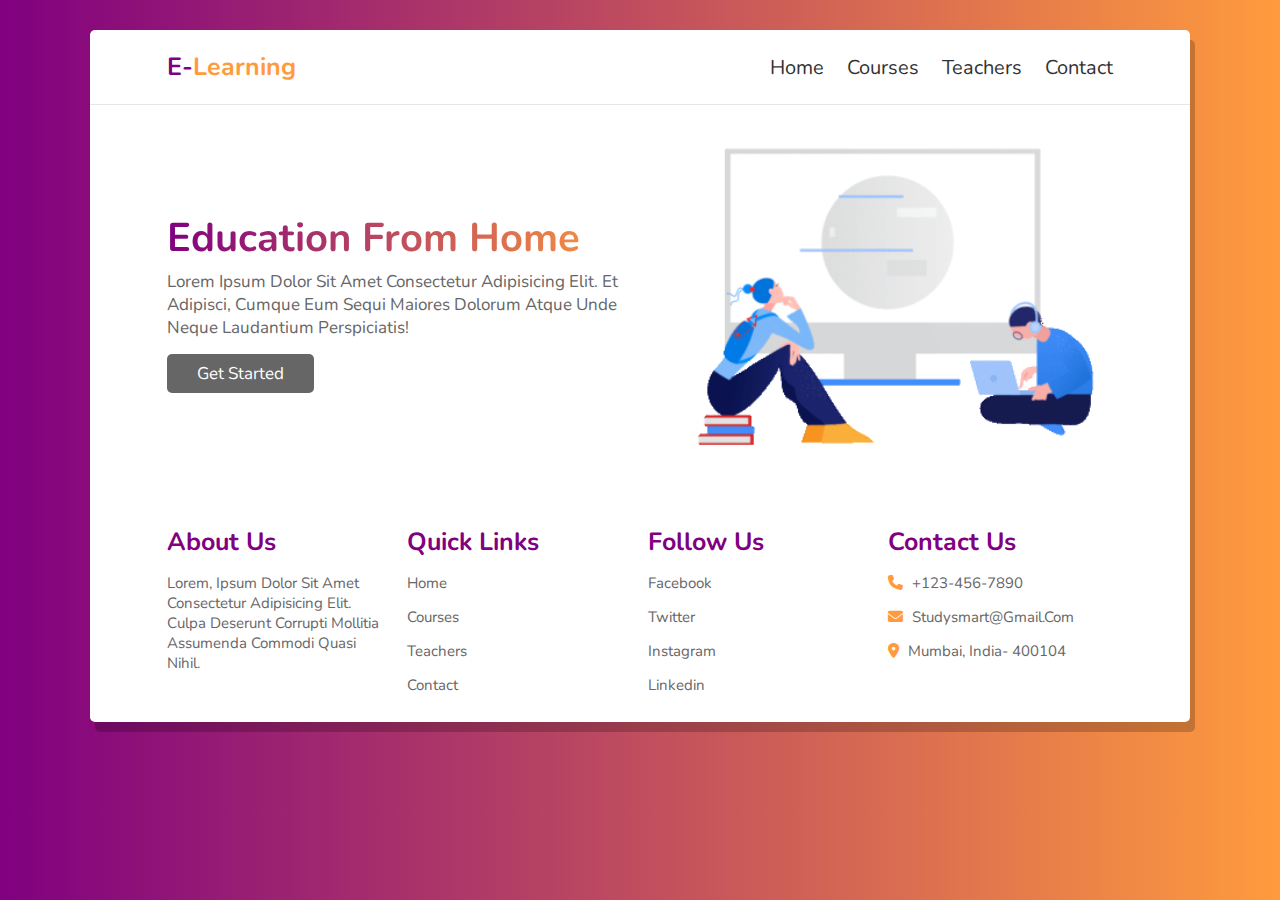
<file: index.html>
<!DOCTYPE html>
<html lang="en">

<head>
    <meta charset="UTF-8">
    <meta name="viewport" content="width=device-width, initial-scale=1.0">
    <title>Home</title>
    <link rel="stylesheet" href="https://cdnjs.cloudflare.com/ajax/libs/font-awesome/6.4.0/css/all.min.css">
    <link rel="stylesheet" href="../css/style.css">
</head>

<body>
    <div class="container">
        <header>
            <a href="#" class="logo">E-<span>Learning</span> </a>
            <div class="fas fa-bars"  id="menu"></div>

            <nav class="navbar">
                <a href="index.html" >Home</a>
                <a href="course.html">Courses</a>
                <a href="teacher.html">Teachers</a>
                <a href="contact.html">Contact</a>
            </nav>
        </header>

        <section class="home">
            <div class="content">
                <h3>Education From Home</h3>
                <p>Lorem ipsum dolor sit amet consectetur adipisicing elit. Et adipisci, cumque eum sequi maiores dolorum atque unde neque laudantium perspiciatis!</p>
                <a href="#" class="btn">Get Started</a>
            </div>
            <div class="image">
                <img src="../images/clip-online-education-4.gif" alt="">
            </div>
        </section>


        <section class="footer">
            <div class="box-container">
                <div class="box">
                    <h3>About us</h3>
                    <p>Lorem, ipsum dolor sit amet consectetur adipisicing elit. Culpa deserunt corrupti mollitia
                        assumenda commodi quasi nihil.</p>
                </div>

                <div class="box">
                    <h3>Quick links</h3>
                    <a href="#">Home</a>
                    <a href="#">Courses</a>
                    <a href="#">Teachers</a>
                    <a href="#">Contact</a>
                </div>

                <div class="box">
                    <h3>Follow us</h3>
                    <a href="#">Facebook</a>
                    <a href="#">Twitter</a>
                    <a href="#">Instagram</a>
                    <a href="#">Linkedin</a>
                </div>

                <div class="box">
                    <h3>Contact us</h3>
                    <p><i class="fas fa-phone"></i> +123-456-7890</p>
                    <p><i class="fas fa-envelope"></i> studysmart@gmail.com</p>
                    <p><i class="fas fa-map-marker-alt"></i> mumbai, India- 400104</p>
                </div>

            </div>
        </section>


    </div>


    
    <script src="../js/script.js"></script>
</body>

</html>
</file>
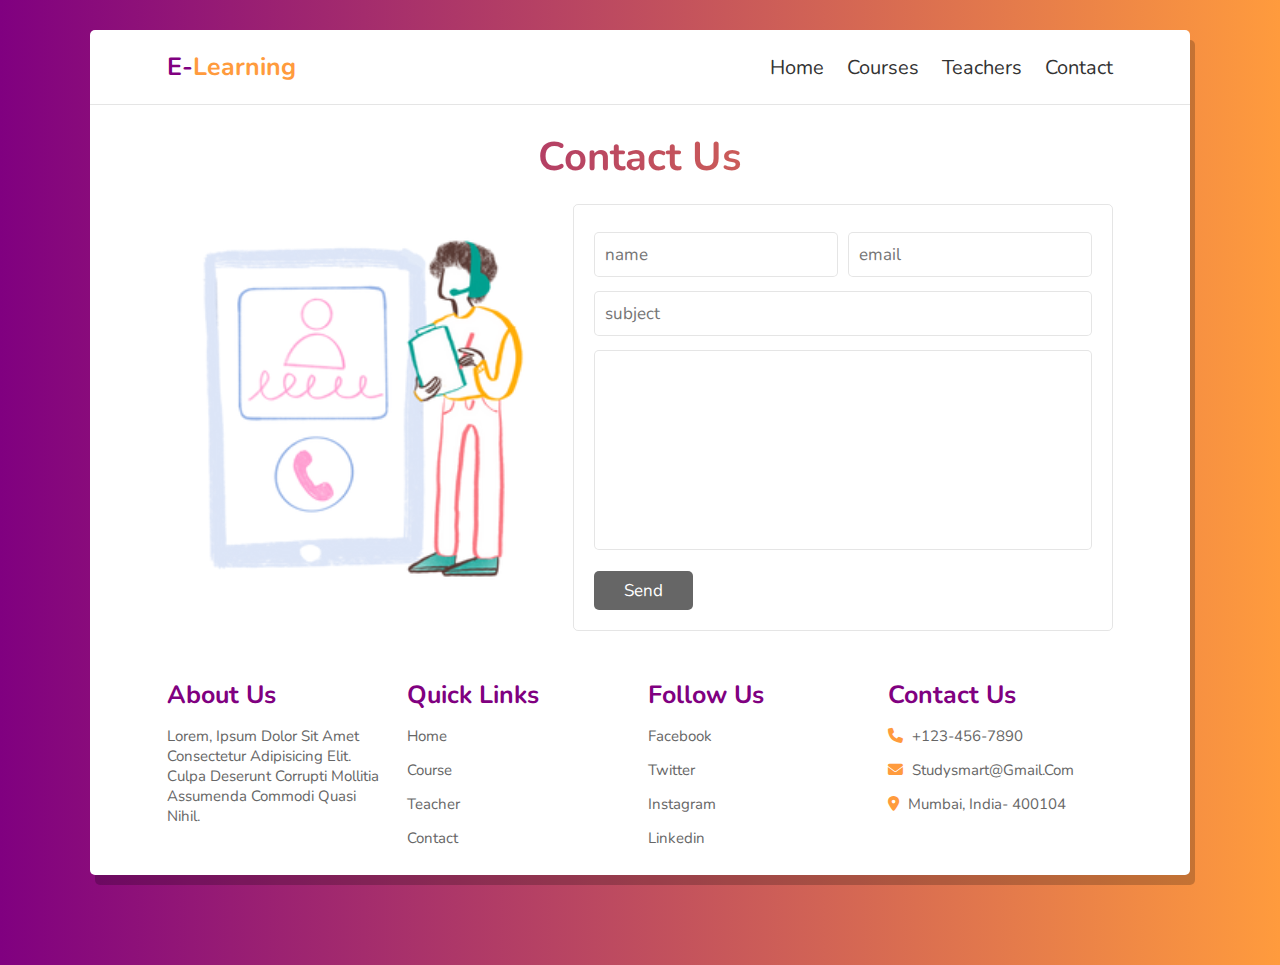
<file: contact.html>
<!DOCTYPE html>
<html lang="en">
<head>
    <meta charset="UTF-8">
    <meta name="viewport" content="width=device-width, initial-scale=1.0">
    <title>Contact</title>
    <link rel="stylesheet" href="https://cdnjs.cloudflare.com/ajax/libs/font-awesome/6.4.0/css/all.min.css">
    <link rel="stylesheet" href="../css/style.css">
</head>
<body>
    <div class="container">
<header>
    <a href="#" class="logo">E-<span>Learning</span> </a>
    <div id="menu" class="fas fa-bars"></div>
    <nav class="navbar">
        <a href="index.html" >Home</a>
        <a href="course.html">Courses</a>
        <a href="teacher.html">Teachers</a>
        <a href="contact.html">Contact</a>
    </nav>
</header>

<h1 class="heading">Contact Us</h1>

<section class="contact">
    <div class="image">
        <img src="../images/company-man-giving-online-support-1.png" alt="">
    </div>
    <form action="">

        <div class="inputBox">
            <input type="text" placeholder="name">
            <input type="email" placeholder="email">
        </div>
        <input type="text" placeholder="subject" class="box">

        <textarea name="message" id="" cols="30" rows="10"></textarea>
        <input type="submit" class="btn" value="send">

    </form>
</section>

<section class="footer">
    <div class="box-container">
        <div class="box">
            <h3>About us</h3>
            <p>Lorem, ipsum dolor sit amet consectetur adipisicing elit. Culpa deserunt corrupti mollitia
                assumenda commodi quasi nihil.</p>
        </div>

        <div class="box">
            <h3>Quick links</h3>
            <a href="#">Home</a>
            <a href="#">Course</a>
            <a href="#">Teacher</a>
            <!-- <a href="#">Price</a>
            <a href="#">Review</a> -->
            <a href="#">Contact</a>
        </div>

        <div class="box">
            <h3>Follow us</h3>
            <a href="#">Facebook</a>
            <a href="#">Twitter</a>
            <a href="#">Instagram</a>
            <a href="#">Linkedin</a>
        </div>

        <div class="box">
            <h3>Contact us</h3>
            <p><i class="fas fa-phone"></i> +123-456-7890</p>
            <p><i class="fas fa-envelope"></i> studysmart@gmail.com</p>
            <p><i class="fas fa-map-marker-alt"></i> mumbai, India- 400104</p>
        </div>

    </div>
</section>


    </div>



    <script src="../js/script.js"></script>
</body>
</html>
</file>
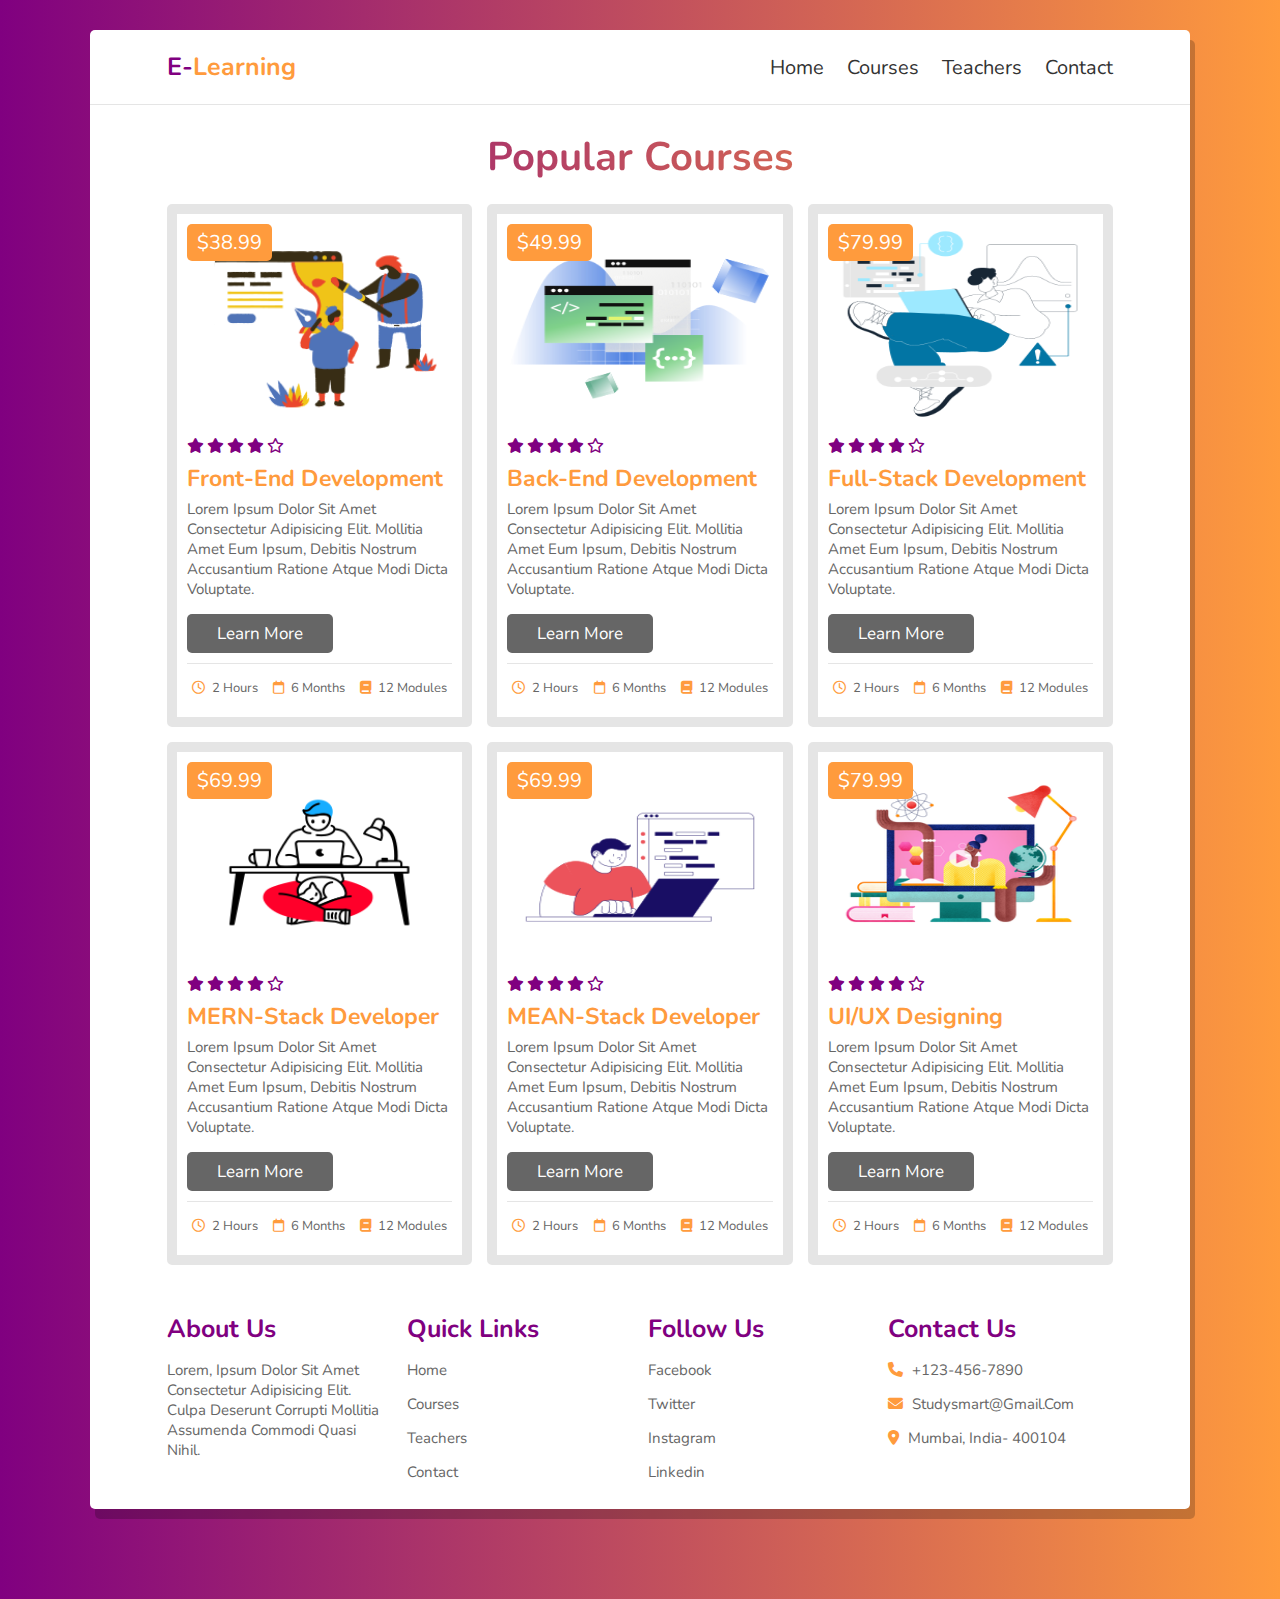
<file: course.html>
<!DOCTYPE html>
<html lang="en">
<head>
    <meta charset="UTF-8">
    <meta name="viewport" content="width=device-width, initial-scale=1.0">
    <title>Courses</title>
    <link rel="stylesheet" href="https://cdnjs.cloudflare.com/ajax/libs/font-awesome/6.4.0/css/all.min.css">
    <link rel="stylesheet" href="../css/style.css">
</head>
<body>
    <div class="container">
<header>
    <a href="#" class="logo">E-<span>Learning</span> </a>
    <div id="menu" class="fas fa-bars"></div>
    <nav class="navbar">
        <a href="index.html" >Home</a>
        <a href="course.html">Courses</a>
        <a href="teacher.html">Teachers</a>
        <a href="contact.html">Contact</a>
    </nav>
</header>

<h1 class="heading">Popular Courses</h1>

<section class="course">

    <div class="box">
        <span class="amount">$38.99</span>
        <img src="../images/bermuda-web-design.png" alt="">
        <div class="stars">
            <i class="fas fa-star"></i>
            <i class="fas fa-star"></i>
            <i class="fas fa-star"></i>
            <i class="fas fa-star"></i>
            <i class="far fa-star"></i>
        </div>
        <h3>Front-end Development</h3>
        <p>Lorem ipsum dolor sit amet consectetur adipisicing elit. Mollitia amet eum ipsum, debitis nostrum accusantium ratione atque modi dicta voluptate.</p>
        <a href="#" class="btn">Learn more</a>
        <div class="icons">
            <p><i class="far fa-clock"></i> 2 Hours</p>
            <p><i class="far fa-calendar"></i> 6 Months</p>
            <p><i class="fas fa-book"></i> 12 Modules</p>
        </div>
    </div>

    <div class="box">
        <span class="amount">$49.99</span>
        <img src="../images/network-software-development-and-programming-script.png" alt="">
        <div class="stars">
            <i class="fas fa-star"></i>
            <i class="fas fa-star"></i>
            <i class="fas fa-star"></i>
            <i class="fas fa-star"></i>
            <i class="far fa-star"></i>
        </div>
        <h3>Back-end Development</h3>
        <p>Lorem ipsum dolor sit amet consectetur adipisicing elit. Mollitia amet eum ipsum, debitis nostrum accusantium ratione atque modi dicta voluptate.</p>
        <a href="#" class="btn">Learn more</a>
        <div class="icons">
            <p><i class="far fa-clock"></i> 2 Hours</p>
            <p><i class="far fa-calendar"></i> 6 Months</p>
            <p><i class="fas fa-book"></i> 12 Modules</p>
        </div>
    </div>

    <div class="box">
        <span class="amount">$79.99</span>
        <img src="../images/indigo-software-developer.png" alt="">
        <div class="stars">
            <i class="fas fa-star"></i>
            <i class="fas fa-star"></i>
            <i class="fas fa-star"></i>
            <i class="fas fa-star"></i>
            <i class="far fa-star"></i>
        </div>
        <h3>Full-Stack Development</h3>
        <p>Lorem ipsum dolor sit amet consectetur adipisicing elit. Mollitia amet eum ipsum, debitis nostrum accusantium ratione atque modi dicta voluptate.</p>
        <a href="#" class="btn">Learn more</a>
        <div class="icons">
            <p><i class="far fa-clock"></i> 2 Hours</p>
            <p><i class="far fa-calendar"></i> 6 Months</p>
            <p><i class="fas fa-book"></i> 12 Modules</p>
        </div>
    </div>

    <div class="box">
        <span class="amount">$69.99</span>
        <img src="../images/transistor-remote-work.png" alt="">
        <div class="stars">
            <i class="fas fa-star"></i>
            <i class="fas fa-star"></i>
            <i class="fas fa-star"></i>
            <i class="fas fa-star"></i>
            <i class="far fa-star"></i>
        </div>
        <h3>MERN-Stack Developer</h3>
        <p>Lorem ipsum dolor sit amet consectetur adipisicing elit. Mollitia amet eum ipsum, debitis nostrum accusantium ratione atque modi dicta voluptate.</p>
        <a href="#" class="btn">Learn more</a>
        <div class="icons">
            <p><i class="far fa-clock"></i> 2 Hours</p>
            <p><i class="far fa-calendar"></i> 6 Months</p>
            <p><i class="fas fa-book"></i> 12 Modules</p>
        </div>
    </div>

    <div class="box">
        <span class="amount">$69.99</span>
        <img src="../images/bendy-man-developer-writing-programming-code.png" alt="">
        <div class="stars">
            <i class="fas fa-star"></i>
            <i class="fas fa-star"></i>
            <i class="fas fa-star"></i>
            <i class="fas fa-star"></i>
            <i class="far fa-star"></i>
        </div>
        <h3>MEAN-Stack Developer</h3>
        <p>Lorem ipsum dolor sit amet consectetur adipisicing elit. Mollitia amet eum ipsum, debitis nostrum accusantium ratione atque modi dicta voluptate.</p>
        <a href="#" class="btn">Learn more</a>
        <div class="icons">
            <p><i class="far fa-clock"></i> 2 Hours</p>
            <p><i class="far fa-calendar"></i> 6 Months</p>
            <p><i class="fas fa-book"></i> 12 Modules</p>
        </div>
    </div>

    <div class="box">
        <span class="amount">$79.99</span>
        <img src="../images/willowy-woman-on-screen-doing-online-educational-video-1.png" alt="">
        <div class="stars">
            <i class="fas fa-star"></i>
            <i class="fas fa-star"></i>
            <i class="fas fa-star"></i>
            <i class="fas fa-star"></i>
            <i class="far fa-star"></i>
        </div>
        <h3>UI/UX Designing</h3>
        <p>Lorem ipsum dolor sit amet consectetur adipisicing elit. Mollitia amet eum ipsum, debitis nostrum accusantium ratione atque modi dicta voluptate.</p>
        <a href="#" class="btn">Learn more</a>
        <div class="icons">
            <p><i class="far fa-clock"></i> 2 Hours</p>
            <p><i class="far fa-calendar"></i> 6 Months</p>
            <p><i class="fas fa-book"></i> 12 Modules</p>
        </div>
    </div>
</section>





<section class="footer">
    <div class="box-container">
        <div class="box">
            <h3>About us</h3>
            <p>Lorem, ipsum dolor sit amet consectetur adipisicing elit. Culpa deserunt corrupti mollitia
                assumenda commodi quasi nihil.</p>
        </div>

        <div class="box">
            <h3>Quick links</h3>
            <a href="#">Home</a>
            <a href="#">Courses</a>
            <a href="#">Teachers</a>
            <!-- <a href="#">Price</a>
            <a href="#">Review</a> -->
            <a href="#">Contact</a>
        </div>

        <div class="box">
            <h3>Follow us</h3>
            <a href="#">Facebook</a>
            <a href="#">Twitter</a>
            <a href="#">Instagram</a>
            <a href="#">Linkedin</a>
        </div>

        <div class="box">
            <h3>Contact us</h3>
            <p><i class="fas fa-phone"></i> +123-456-7890</p>
            <p><i class="fas fa-envelope"></i> studysmart@gmail.com</p>
            <p><i class="fas fa-map-marker-alt"></i> mumbai, India- 400104</p>
        </div>

    </div>
</section>


    </div>



    <script src="../js/script.js"></script>
</body>
</html>
</file>
<file: css/style.css>
@import url('https://fonts.googleapis.com/css2?family=Bebas+Neue&family=Nunito:wght@200;300;400;600;700&display=swap');

:root{
    --violet:purple;
    --pink:rgb(255, 155, 61);
    --gradient:linear-gradient(90deg,purple,rgb(255, 155, 61));
}

*{
font-family: 'Nunito', sans-serif;
margin: 0;
padding: 0;
box-sizing: border-box;
outline: none; 
border: none;
 text-decoration: none;
 text-transform: capitalize;
 transition: all .2s ease-out;
}

html{
    font-size: 62.5%;
   overflow-x: hidden;
}

body{
    background: var(--gradient);
    padding: 3rem 7%;
    padding-bottom: 9rem;
}

section{
    padding: 2rem 7%;
}
.container{
    background: #fff;
    border-radius: .5rem;
    box-shadow: .5rem 1rem rgba(0, 0, 0, 0.203);
}

.heading{
    color: transparent;
    background: var(--gradient);
    -webkit-background-clip: text;
    background-clip: text;
    padding:0 1rem;
    padding-top: 2.5rem;
    text-align: center;
    font-size: 4rem;
    
}

.btn{
    display: inline-block;
    margin-top: 1rem;
    padding: .8rem 3rem;
    border-radius: .5rem;
    background-color: #666;
    color: #fff;
    cursor: pointer;
    font-size: 1.7rem;
}
.btn:hover{
    background: var(--gradient);
}

header{
    display: flex;
    align-items: center;
    justify-content: space-between;
    width: 100%;
    padding: 2rem 7%;
    border-bottom: .1rem solid rgba(0, 0, 0, 0.1);
    position: relative;
    z-index: 1000;
}

header .logo{
    font-size: 2.5rem;
    color: var(--violet);
    font-weight: bold;
}
header .logo span{
    color: var(--pink);  
}

header .navbar a{
    margin-left: 2rem;
    font-size: 2rem;
    color: #333;
    transition: all .35s ease;
}
header .navbar a:hover{
    color: var(--pink);
}

#menu{
    font-size: 2.5rem;
    padding: .5rem 1rem;
    border-radius: .3rem;
    border: 1rem solid rgba(0, 0, 0, 0.2);
    cursor: pointer;
    display: none;
}

.home{
    display: flex;
    flex-wrap: wrap;
    gap: 1.5rem;
    align-items: center;
}
.home .content{
    flex: 1 1 40rem;
}
.home .image{
    flex: 1 1 40rem;
}
.home .image img{
    width: 100%;
}

.home .content h3{
    color: transparent;
    background: var(--gradient);
    -webkit-background-clip: text;
    background-clip: text;
    font-size: 4rem;
}

.home .content p{
    padding: 0.5rem 0;
    font-size: 1.7rem;
    color: #666;
}
/* -------------------------- */
html::-webkit-scrollbar{
    width: 1rem;
}
html::-webkit-scrollbar-track{
    background: #333;
}
html::-webkit-scrollbar-thumb{
    background: #fff;
    border-radius: 5rem;
}
.course{
    display: flex;
    flex-wrap: wrap;
    gap: 1.5rem;
}

.course .box{
    flex: 1 1 30rem;
    border-radius: .5rem;
    border: 1rem solid rgba(0, 0, 0, 0.1);
    padding: 1rem;
    position: relative;
}
.course .box img{
    height: 20rem;
    width: 100%;
}
.course .box .amount{
    position: absolute;
    top: 1rem;left: 1rem;
    font-size: 2rem;
    padding: .5rem 1rem;
    background-color: var(--pink);
    color: #fff;
    border-radius: .5rem;
}
.course .box .stars i{
    color: var(--violet);
    font-size: 1.5rem;
    padding: 1rem 0;
}
.course .box h3{
    color: var(--pink);
    font-size: 2.3rem;
    /* padding: 1rem 0; */
}
.course .box p{
    color:#666;
    font-size: 1.5rem;
    padding: .5rem 0;
}
.course .icons{
    display: flex;
    justify-content: space-between;
    border-top: .1rem solid rgba(0, 0, 0, 0.1);
    margin-top: 1rem;
    padding: 0.5rem;
    padding-top: 1rem;
}
.course .icons p{
    color: #666;
    font-size: 1.3rem;
}
.course .icons p i{
    padding-right: .4rem;
    color: var(--pink);
}

.teacher{
    display: flex;
    flex-wrap: wrap;
    gap: 1.5rem;
}
.teacher .box{
    flex: 1 1 23rem;
    border: .1rem solid rgba(0, 0, 0, 0.1);
    border-radius: .5rem;
    padding: 1.5rem;
    text-align: center;
}
.teacher .box img{
    height: 10rem;
    width: 10rem;
    margin: 0.5rem 0;
    border-radius: 50rem;
    object-fit: cover;
}
.teacher .box h3{
    color: var(--violet);
    font-size: 2.5rem;
}
.teacher .box span{
    color: var(--pink);
    font-size: 2rem;
}
.teacher .box p{
    color:#666;
    font-size: 1.5rem;
    padding: 1rem 0;
}
.teacher .box .share a{
    height: 4rem;
    width: 4rem;
    line-height: 4rem;
    font-size: 2rem;
    background: var(--pink);
    border-radius: .5rem;
    margin: 0.3rem;
    color: #fff;
}
.teacher .box .share a:hover{
    background: var(--violet);
}

.contact{
    display: flex;
    flex-wrap: wrap;
    gap: 1.5rem;
}
.contact .image{
    flex: 1 1 35rem;
}
.contact .image img{
    width: 100%;
}
.contact form{
    flex: 1 1 50rem;
    border: .1rem  solid rgba(0, 0, 0, 0.1);
    border-radius: .5rem;
    padding: 2rem;
}

.contact form .inputBox{
    display: flex;
    justify-content: space-between;
    flex-wrap: wrap;
}
.contact form .inputBox input,
.contact form .box,
.contact form textarea{
    width: 100%;
    padding: 1rem;
    margin: 0.7rem 0;
    font-size: 1.7rem;
    border: .1rem solid rgba(0, 0, 0, 0.1);
    border-radius: .5rem;
    text-transform: none;
    color: #333;
}
.contact form .inputBox input:focus,
.contact form .box:focus,
.contact form textarea:focus{
    border-color: var(--pink);
}

.contact form .inputBox input{
    width: 49%;
}
.contact form textarea{
    height: 20rem;
    resize: none;
}



.footer .box-container{
    display: flex;
    flex-wrap: wrap;
    gap: 1.5rem;
}
.footer .box-container .box{
    flex: 1 1 20rem;
}
.footer .box-container .box h3{
    font-size: 2.5rem;
    color: var(--violet);
    padding: 0.7rem 0;
}
.footer .box-container .box p{
    font-size: 1.5rem;
    color: #666;
    padding: 0.7rem 0;
}
.footer .box-container .box a{
    display: block;
    font-size: 1.5rem;
    color: #666;
    padding: 0.7rem 0;
}
.footer .box-container .box a:hover{
    color: var(--pink);
}

.footer .box-container .box p i{
    padding-right: .5rem;
    color: var(--pink);
}




@media (max-width:991px){

    html{
        font-size: 55%;
    }
    body{
        padding: 1.5rem;
    }
    header{
        padding: 2rem;
    }
    section{
        padding: 2rem;
    }

}

@media (max-width:768px){
    #menu{
        display: initial;
        /* display: block; */
    }

    header .navbar{
        position: absolute;
        top: 100%;left: 0;right: 0;
        background: #fff;
        border-top: .1rem solid rgba(0, 0, 0, 0.2);
        border-bottom: .1rem solid rgba(0, 0, 0, 0.2);
        clip-path: polygon(0 0, 100% 0, 100% 0, 0 0);
    }

    header .navbar.active{
        clip-path: polygon(0 0, 100% 0%, 100% 100%, 0% 100%);
    }

    header .navbar a{
        font-size: 2.5rem;
        display: block;
        margin: 2rem 0;
        text-align: center;
    } 

    .contact form .inputBox input{
        width: 100%;
    }
}


@media (max-width:400px){

    html{
        font-size: 50%;
    }
}
</file>
